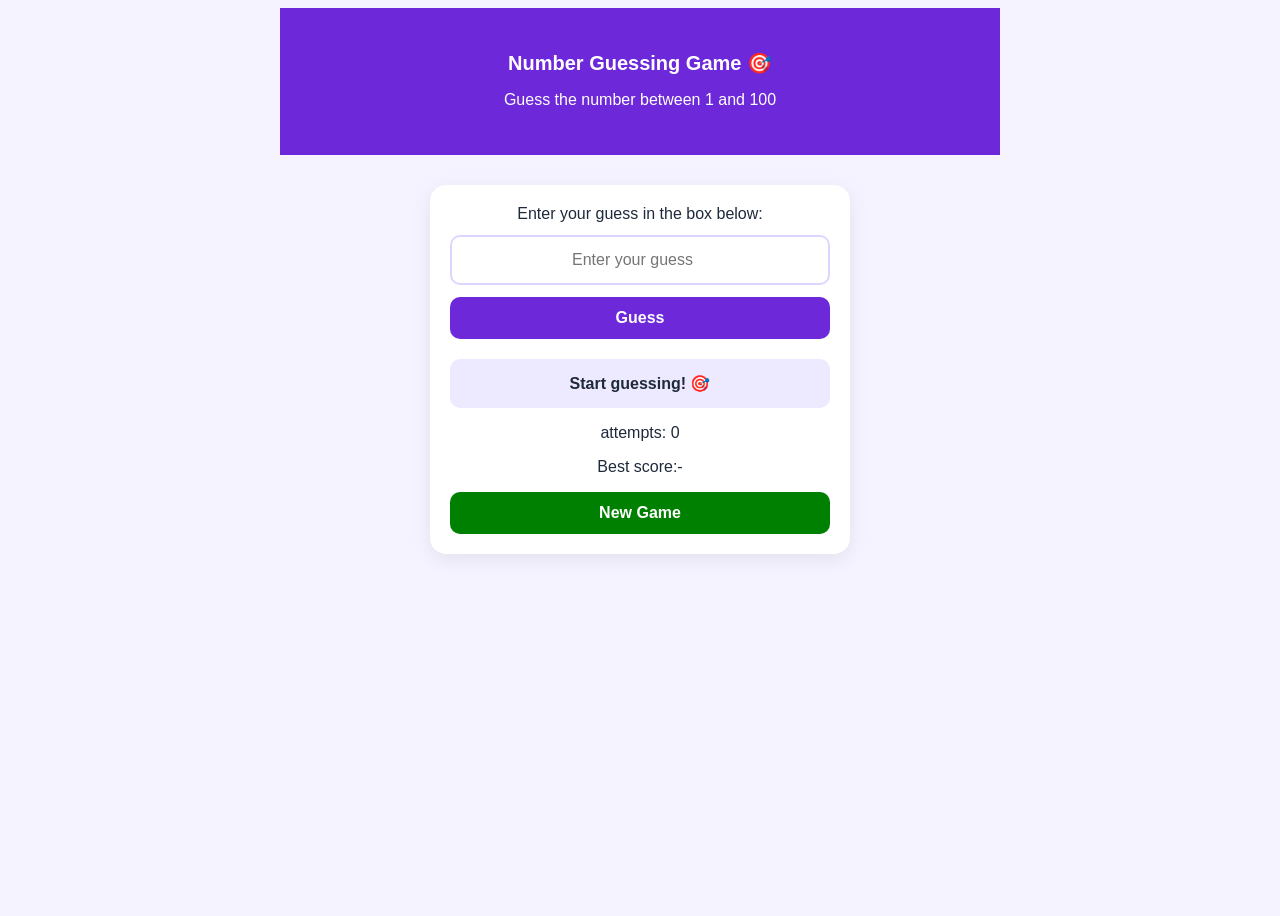
<file: index.html>
<!DOCTYPE html>
<html lang="en">
<head>
  <meta charset="UTF-8">
  <meta name="viewport" content="width=device-width, initial-scale=1.0">
  <title>Number Guessing Game</title>
  <link rel="stylesheet" href="game.css">
</head>
<body>
     <header>
  <h1>Number Guessing Game 🎯</h1>
 <p>Guess the number between 1 and 100</p>
  </header>
  
     
     <main>
          
          <section class="game-card">
               
            <form id="guess-form" >
           <label for="guess-input" >Enter your guess in the box below: </label> 
           <input
           type="number"
           id="guess-input"
           min="1"
           max="100"
     placeholder="Enter your guess"
           required
           >
           
    <button type="submit">Guess</button>
               </form>
               
         <p id="message">Start guessing! 🎯</p>
   <p id="attempts">attempts: 0</p>
         <p id="best-score">Best Score: --</p>
         
         <button type="button" id="new-game-button" class="newGame">New Game</button>
                       
          </section>
     </main>
     
     
     <script src="game.js"></script>
     </body>
     </html>
</file>
<file: game.css>
/* Part A: Reset and page background */
* {
     mwrgin:0;
     padding:0;
     box-sizing:border-box;
     
}

body {
     
     color:#1E293B;;
     background:#F5F3FF;;
     font-family:Ariel,sans-serif;
     min-height:100vh;
}

/* Part B: Heading and description */
header {
     padding:30px 15px;
     background :#6D28D9;
     color:white;
     text-align:center;
     max-width:720px;
     margin:auto;
}

header h1 {
     
     font-size:20px;
     margin-bottom:10px;
}

header p {
     font-size :16px;
}

/* Part C: The game card and form */
main {
     
     width:90%;
     max-width:500px;
     margin:30px auto;
}

.game-card {
     background :white;
     padding:25px;
     border-radius:16px;
     box-shadow: 0 5px 20px rgba(0, 0, 0, 0.08);
}

#guess-form {
     
     display:flex;
     flex-direction:column;
     gap:12px;
     text-align:center;
}

/* Part D: Input field and button */
#guess-input {
     padding:14px;
     border: 2px solid #DDD6FE;
     border-radius:10px;
     font-size:16px;
     width:100%;
     text-align:center;
}

button {
     background :#6D28D9;
     color:white;
     padding:14px;
     border:none;
     border-radius:10px;
     font-size:16px;
     font-weight:bold;
     transition: background 0.2s;
     cursor:pointer;
     margin:auto;
}

button hover {
     background: #5B21B6;
}

.newGame{
     margin:auto;
     background:green;
     
}

/* Part E: Message and scores */
#message {
     margin-top:20px;
     padding:15px;
     background: #EDE9FE;
     border-radius:10px;
     text-align:center;
     font-weight:bold;
}

#attempts,
#best-score {
     
     margin-top:15px;
     text-align:center;
     font-size:16px;    
}

/* Part F: Make it phone-friendly */

@media(max-width:480px) {
     
     header h1{
          
          font-size :23px;
     }
     
     .game-card{
          padding:18px;
     }
}

/* Make the game fit smaller screens */
* {
  box-sizing: border-box;
}

.game-card {
  width: 100%;
  max-width: 420px;
  margin: 20px auto;
  padding: 20px;
}

input,
button {
  width: 100%;
  padding: 12px;
  font-size: 16px;
}

button {
  cursor: pointer;
}

button:hover {
  opacity: 0.85;
}

input:focus {
  outline: 2px solid #2563eb;
  outline-offset: 2px;
}

/* Adjust the layout on small screens */
@media (max-width: 480px) {
  .game-card {
    padding: 15px;
    margin: 15px auto;
  }

  h1 {
    font-size: 24px;
  }
}
</file>
